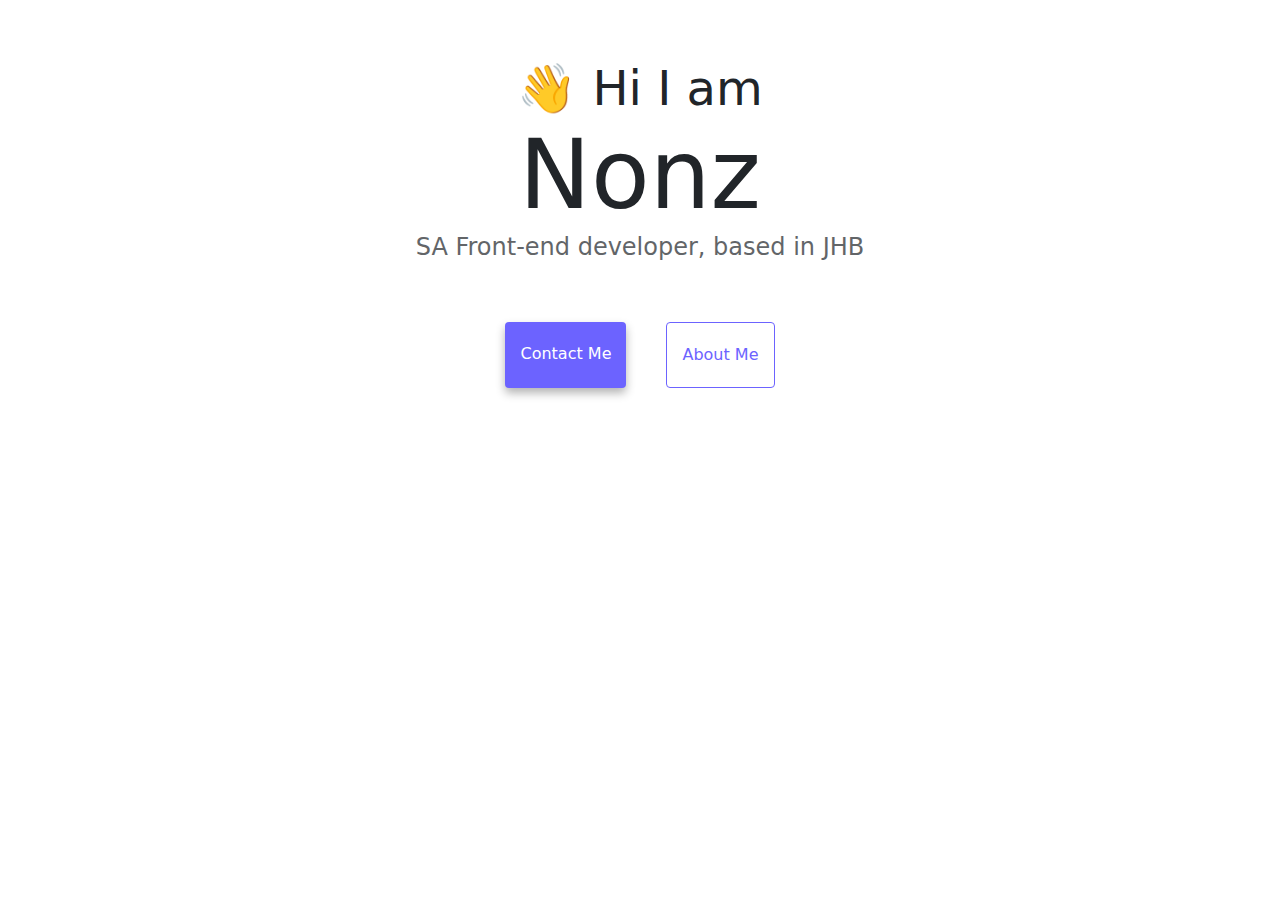
<file: index.html>
<!DOCTYPE html>
<html lang="en">
  <head>
    <meta charset="UTF-8" />
    <meta http-equiv="X-UA-Compatible" content="IE=edge" />
    <meta name="viewport" content="width=device-width, initial-scale=1.0" />

    <link href="https://cdn.jsdelivr.net/npm/bootstrap@5.3.3/dist/css/bootstrap.min.css" rel="stylesheet" integrity="sha384-QWTKZyjpPEjISv5WaRU9OFeRpok6YctnYmDr5pNlyT2bRjXh0JMhjY6hW+ALEwIH" crossorigin="anonymous">


    <script src="https://cdn.jsdelivr.net/npm/bootstrap@5.3.3/dist/js/bootstrap.bundle.min.js" integrity="sha384-YvpcrYf0tY3lHB60NNkmXc5s9fDVZLESaAA55NDzOxhy9GkcIdslK1eN7N6jIeHz" crossorigin="anonymous"></script>


    <title>Nonz</title>
    <link rel="stylesheet" href="styles/style.css">
  </head>
  <body>
    <h2>👋 Hi I am</h2>
    <h1>Nonz</h1>
    <h3> SA Front-end developer, based in JHB</h3>
    <div class="navigation-links">
      <a href="about.html#contact" class="contact-link">Contact me</a>
      <a href="about.html" class="about-link">About me</a>
    </div>
  </body>
</html>
</file>
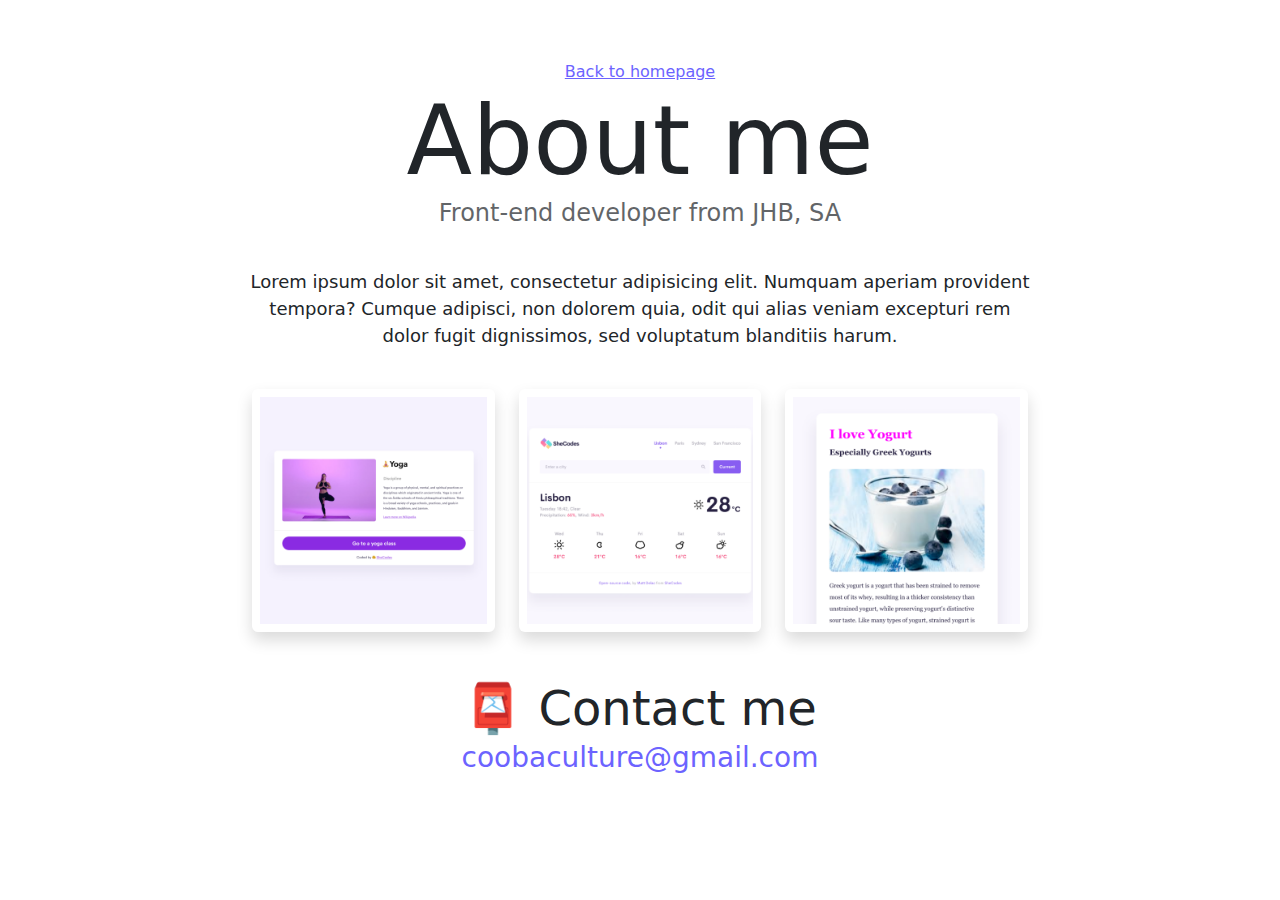
<file: about.html>
<!DOCTYPE html>
<html lang="en">
  <head>
    <meta charset="UTF-8" />
    <meta http-equiv="X-UA-Compatible" content="IE=edge" />
    <meta name="viewport" content="width=device-width, initial-scale=1.0" />

    <link href="https://cdn.jsdelivr.net/npm/bootstrap@5.3.3/dist/css/bootstrap.min.css" rel="stylesheet" integrity="sha384-QWTKZyjpPEjISv5WaRU9OFeRpok6YctnYmDr5pNlyT2bRjXh0JMhjY6hW+ALEwIH" crossorigin="anonymous">


    <script src="https://cdn.jsdelivr.net/npm/bootstrap@5.3.3/dist/js/bootstrap.bundle.min.js" integrity="sha384-YvpcrYf0tY3lHB60NNkmXc5s9fDVZLESaAA55NDzOxhy9GkcIdslK1eN7N6jIeHz" crossorigin="anonymous"></script>


    <link rel="stylesheet" href="styles/style.css" />
    <title>About Nonz </title>
  </head>
  <body>
    <a href="index.html" class="homepage-link">Back to homepage</a>
    <h1>About me</h1>
    <h3>Front-end developer from JHB, SA</h3>
    <div class="about-paragraphs">
     
      <p>
        Lorem ipsum dolor sit amet, consectetur adipisicing elit. Numquam
        aperiam provident tempora? Cumque adipisci, non dolorem quia, odit qui
        alias veniam excepturi rem dolor fugit dignissimos, sed voluptatum
        blanditiis harum.
      </p>
    </div>
    <div class="container">
        <div class="row">
          <div class="col-sm-4">
            <img src="photo/Photos/l3jP-yoga.png"  class="img-fluid  p-2 shadow rounded" alt="">
          </div>

          <div class="col-sm-4">
            <img src="photo/Photos/jxM9-weather.png"  class="img-fluid  p-2 shadow rounded" alt="">
          </div>

          <div class="col-sm-4">
            <img src="photo/Photos/WgM8-yogurt.png"  class="img-fluid  p-2 shadow rounded" alt="">
          </div>
          
        
        </div>
    </div >



    <div id="contact"  class="mt-5">
    
      <h2>📮 Contact me</h2>
      <a href="mailto:coobaculture@gmail" class="email-link"> coobaculture@gmail.com </a>
    </div>
  </body>
</html>
</file>
<file: styles/style.css>
:root {
    --primary-color: #6c63ff;
    --secondary-color: #f5f2fe;
    --box-shadow: 0 5px 10px rgba(0, 0, 0, 0.3);
  }
  
  body {
    margin: 60px auto;
    max-width: 800px;
  }
  
  h1,
  h2,
  h3 {
    text-align: center;
    margin: 0;
  }
  
  h1 {
    font-size: 96px;
  }
  
  h2 {
    font-size: 48px;
  }
  
  h3 {
    font-size: 24px;
    opacity: 0.7;
  }
  
  p {
   
   
    font-size: 18px;
    line-height: 1.5;
    text-align: center;
  }
  
  .navigation-links {
    display: flex;
    margin-top: 40px;
    justify-content: center;
  }
  
  .navigation-links a {
    margin: 20px;
    border-radius: 4px;
    padding: 20px 15px;
    text-decoration: none;
    text-transform: capitalize;
  }
  
  .contact-link {
    background: var(--primary-color);
    box-shadow: var(--box-shadow);
    color: white;
  }
  
  .about-link {
    color: var(--primary-color);
    border: 1px solid var(--primary-color);
  }
  
  .homepage-link {
    color: var(--primary-color);
    text-align: center;
    display: block;
  }
  
  .about-paragraphs {
    display: flex;
    margin: 30px 0;
  }
  
  .about-paragraphs p {
    margin: 10px;
  }
  
  .email-link {
    display: flex;
    justify-content: center;
    color: var(--primary-color);
    font-size: 28px;
    text-decoration: none;
  }
  
  .email-link:hover {
    text-decoration: underline;
  }
</file>
